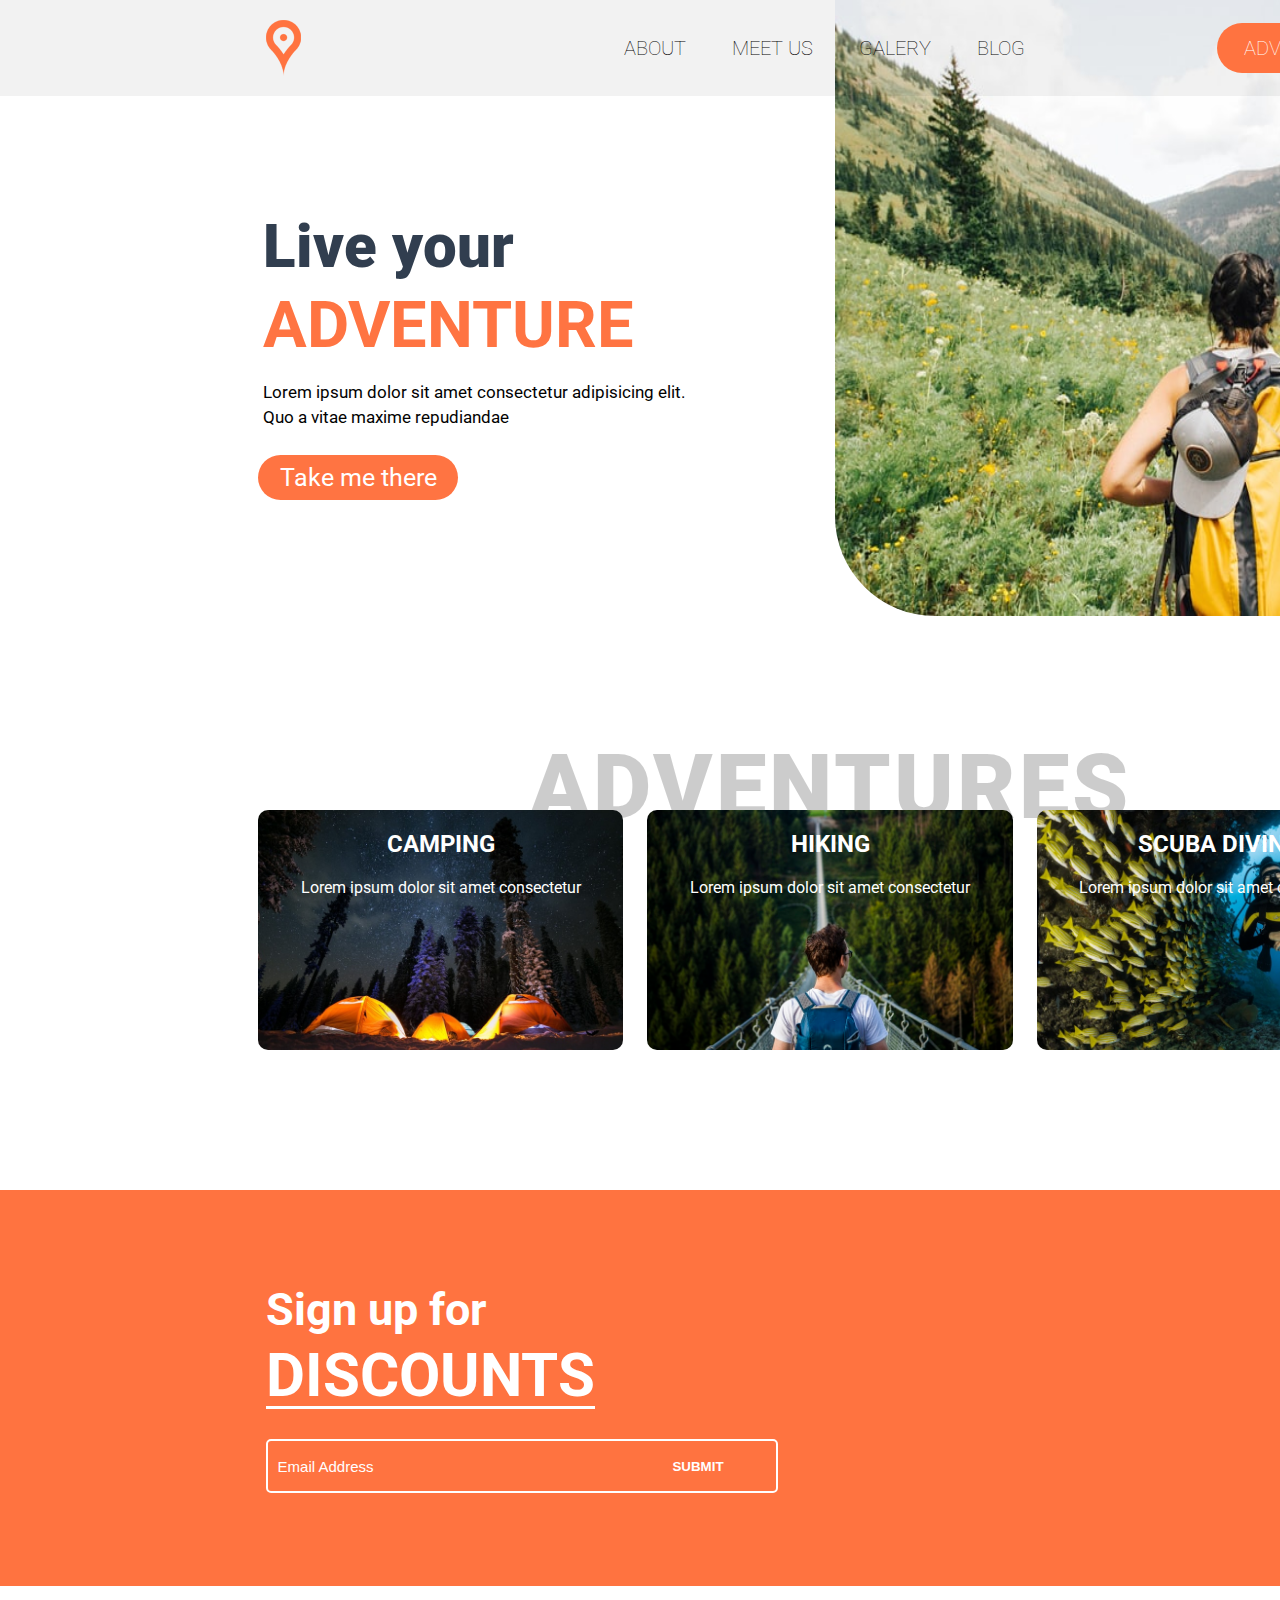
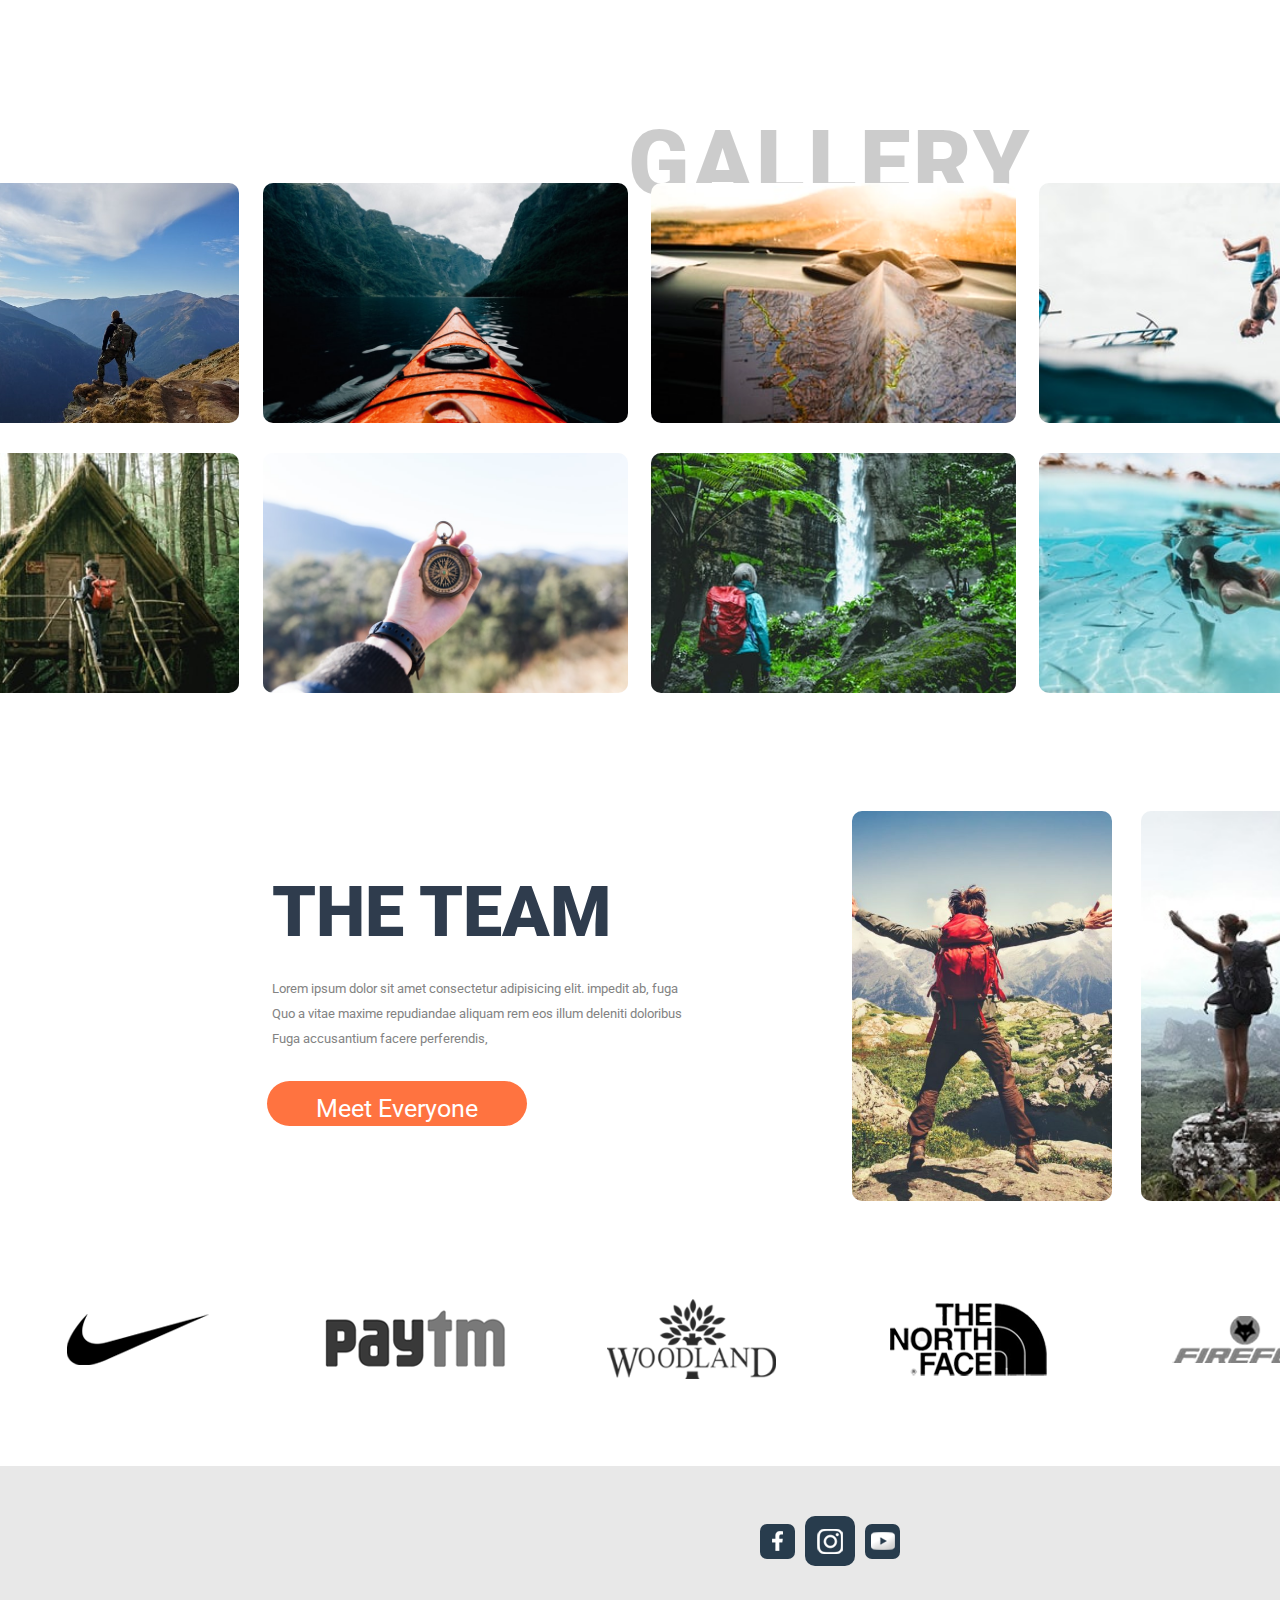
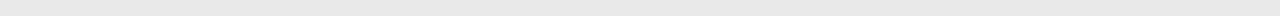
<file: index.html>
<!DOCTYPE html>
<html lang="en">
<head>
    <meta charset="UTF-8">
    <meta http-equiv="X-UA-Compatible" content="IE=edge">
    <meta name="viewport" content="width=device-width, initial-scale=1.0">
    <link href="https://fonts.googleapis.com/css2?family=Roboto&display=swap" rel="stylesheet">
    <link rel="stylesheet" href="css/style.css">
    <title>Document</title>
</head>
<body>
    
    <header> 
        <img src="img/logo.png" width="35px" height="56px"> 
        <nav>
            <a href="#"><p>about</p></a>
            <a href="#"><p>meet us</p></a>
            <a href="#"><p>galery</p></a>
            <a href="#"><p>blog</p></a>
        </nav>
        <a href="#"><span><p>Adventures</p></span></a>
    </header>
    <div class="hero">
        <div class="hero_content">
            <h2>Live your</h2>
            <h1>Adventure</h1>
            <p>Lorem ipsum dolor sit amet consectetur adipisicing elit.<br> Quo a vitae maxime repudiandae</p>
            <a href="#"><p>Take me there</p></a>
        </div>
        <div class="hero_banner">
            <img src="img/adent.jfif" width="825px" height="620px">
        </div>
    </div>
    <div class="adventures">
        <h1>Adventures</h1>
        <a href="#"><div class="camping">
            <h2>Camping</h2>
            <p>Lorem ipsum dolor sit amet consectetur</p>
        </div></a>
        <a href="#"><div class="hiking">
            <h2>Hiking</h2>
            <p>Lorem ipsum dolor sit amet consectetur</p>
        </div></a>
        <a href="#"><div class="diving">
            <h2>Scuba diving</h2>
            <p>Lorem ipsum dolor sit amet consectetur</p>
        </div></a>
    </div>
    <div class="discounts">
        <h2>Sign up for</h2>
        <h1>Discounts</h1> <br>
        <span>
            <input type="email" placeholder="Email Address">
            <input type="submit">
        </span>
    </div>
    <div class="gallery">
        <h1>Gallery</h1>
        <div class="photo">
            <img src="img/gallery1.jfif" width="21%"  height="80%"> 
            <img src="img/gallery2.jfif" width="21%"  height="80%">
            <img src="img/gallery3.jfif" width="21%"  height="80%">
            <img src="img/gallery4.jfif" width="21%"  height="80%">
            <img src="img/gallery5.jfif" width="21%"  height="80%">
            <img src="img/gallery6.jfif" width="21%"  height="80%">
            <img src="img/gallery7.jfif" width="21%"  height="80%">
            <img src="img/gallery8.jfif" width="21%"  height="80%">
            <img src="img/gallery9.jfif" width="21%"  height="80%">
            <img src="img/gallery10.jpg" width="21%"  height="80%">
        </div>
    </div>
    <div class="team">
        <div class="team_content">
            <h1>The team</h1>
            <p>Lorem ipsum dolor sit amet consectetur adipisicing elit. impedit ab, fuga <br> Quo a vitae maxime repudiandae aliquam rem eos illum deleniti doloribus <br>Fuga accusantium facere perferendis, </p>
            <a href="#"><p>Meet Everyone</p></a>
        </div> 
        <div class="team_banner">
            <img src="img/footer1.jpg" width="260px" height="390px">
            <img src="img/footer2.jpg" width="260px" height="390px">
            <img src="img/footer3.jpg" width="230px" height="390px">
        </div>
    </div>
    <div class="partners">
        <a href="#"><img src="img/comp1.png" width="200px" height="80px"></a>
        <a href="#"><img src="img/comp3.png" width="200px" height="80px"></a>
        <a href="#"><img src="img/comp2.png" width="200px" height="80px"></a>
        <a href="#"><img src="img/comp4.png" width="200px" height="80px"></a>
        <a href="#"><img src="img/comp5.png" width="200px" height="80px"></a>
        <a href="#"><img src="img/comp6.png" width="200px" height="80px"></a>
    </div>
    <footer>
        <a href="#"><img src="img/facebook.png"></a>
        <a href="#"><img src="img/insta.png"></a>
        <a href="#"><img src="img/youtube.png"></a>
    </footer>
    
</body>
</html>
</file>
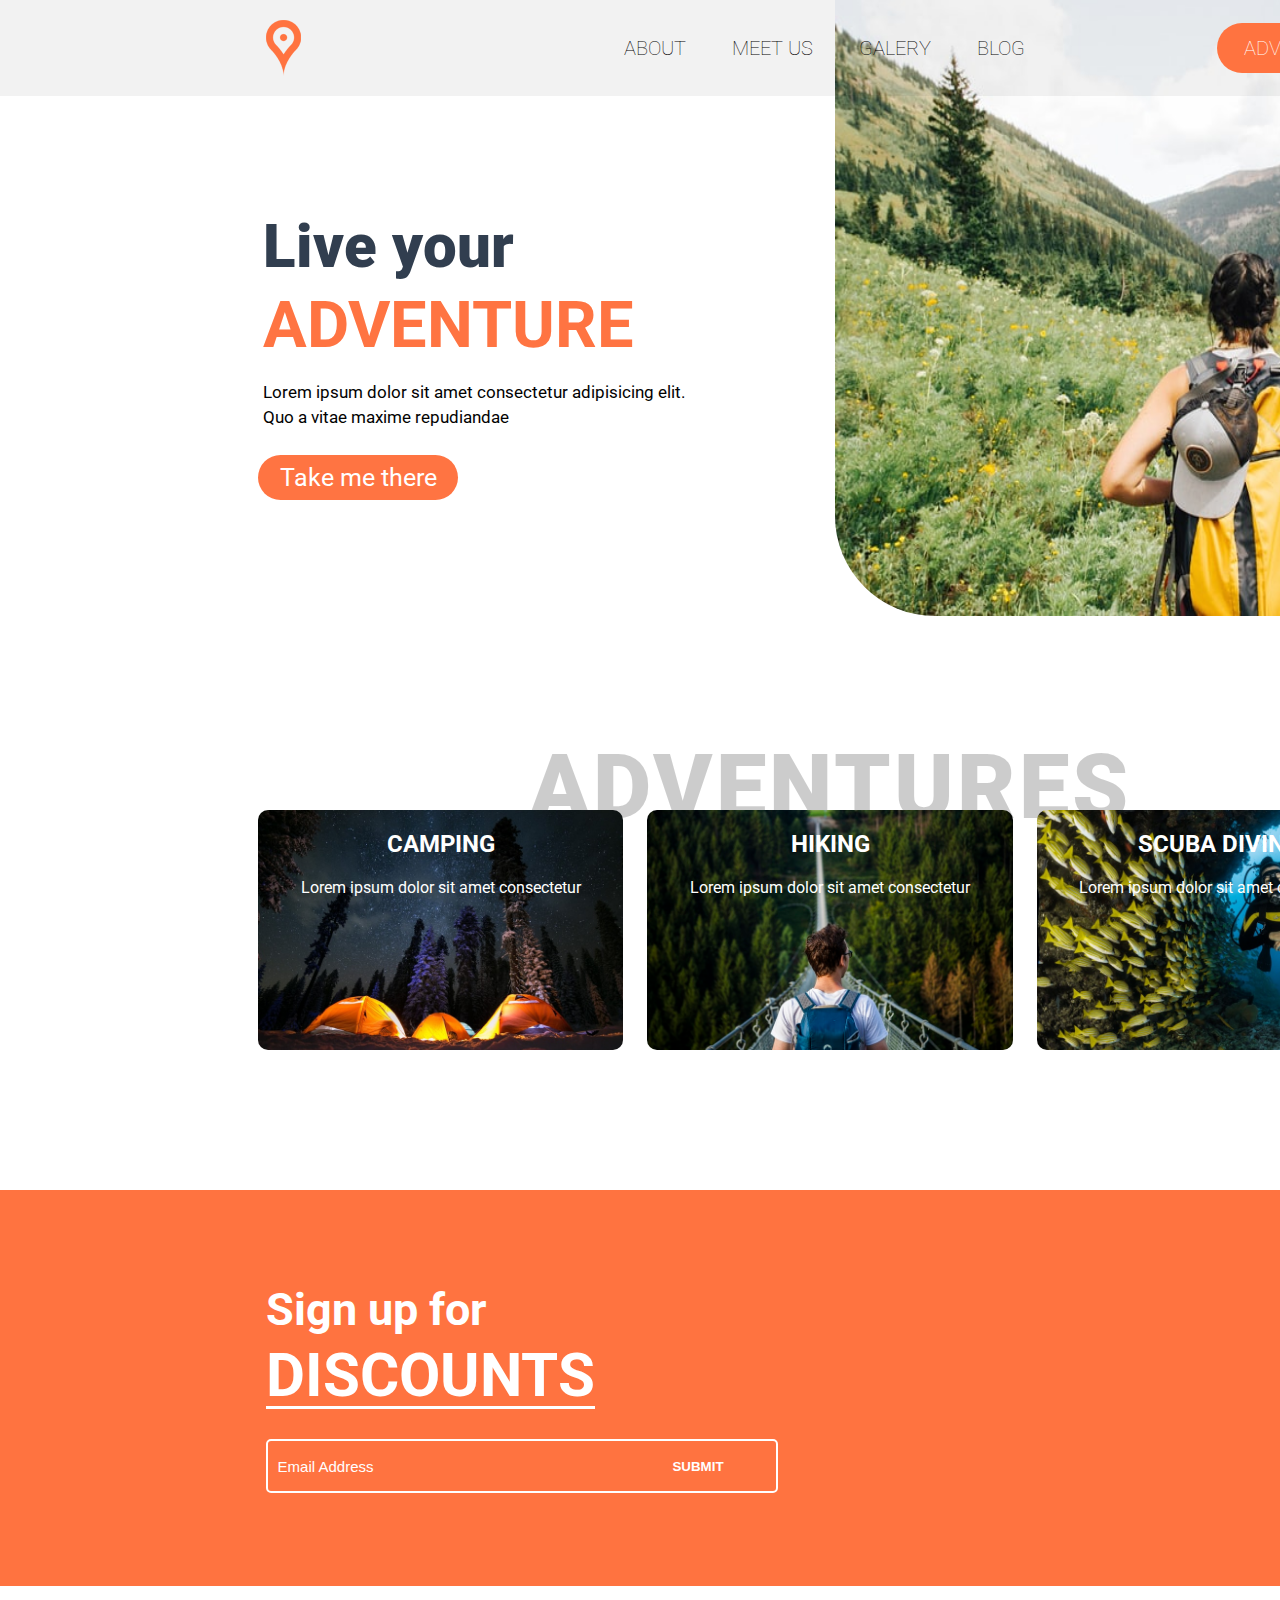
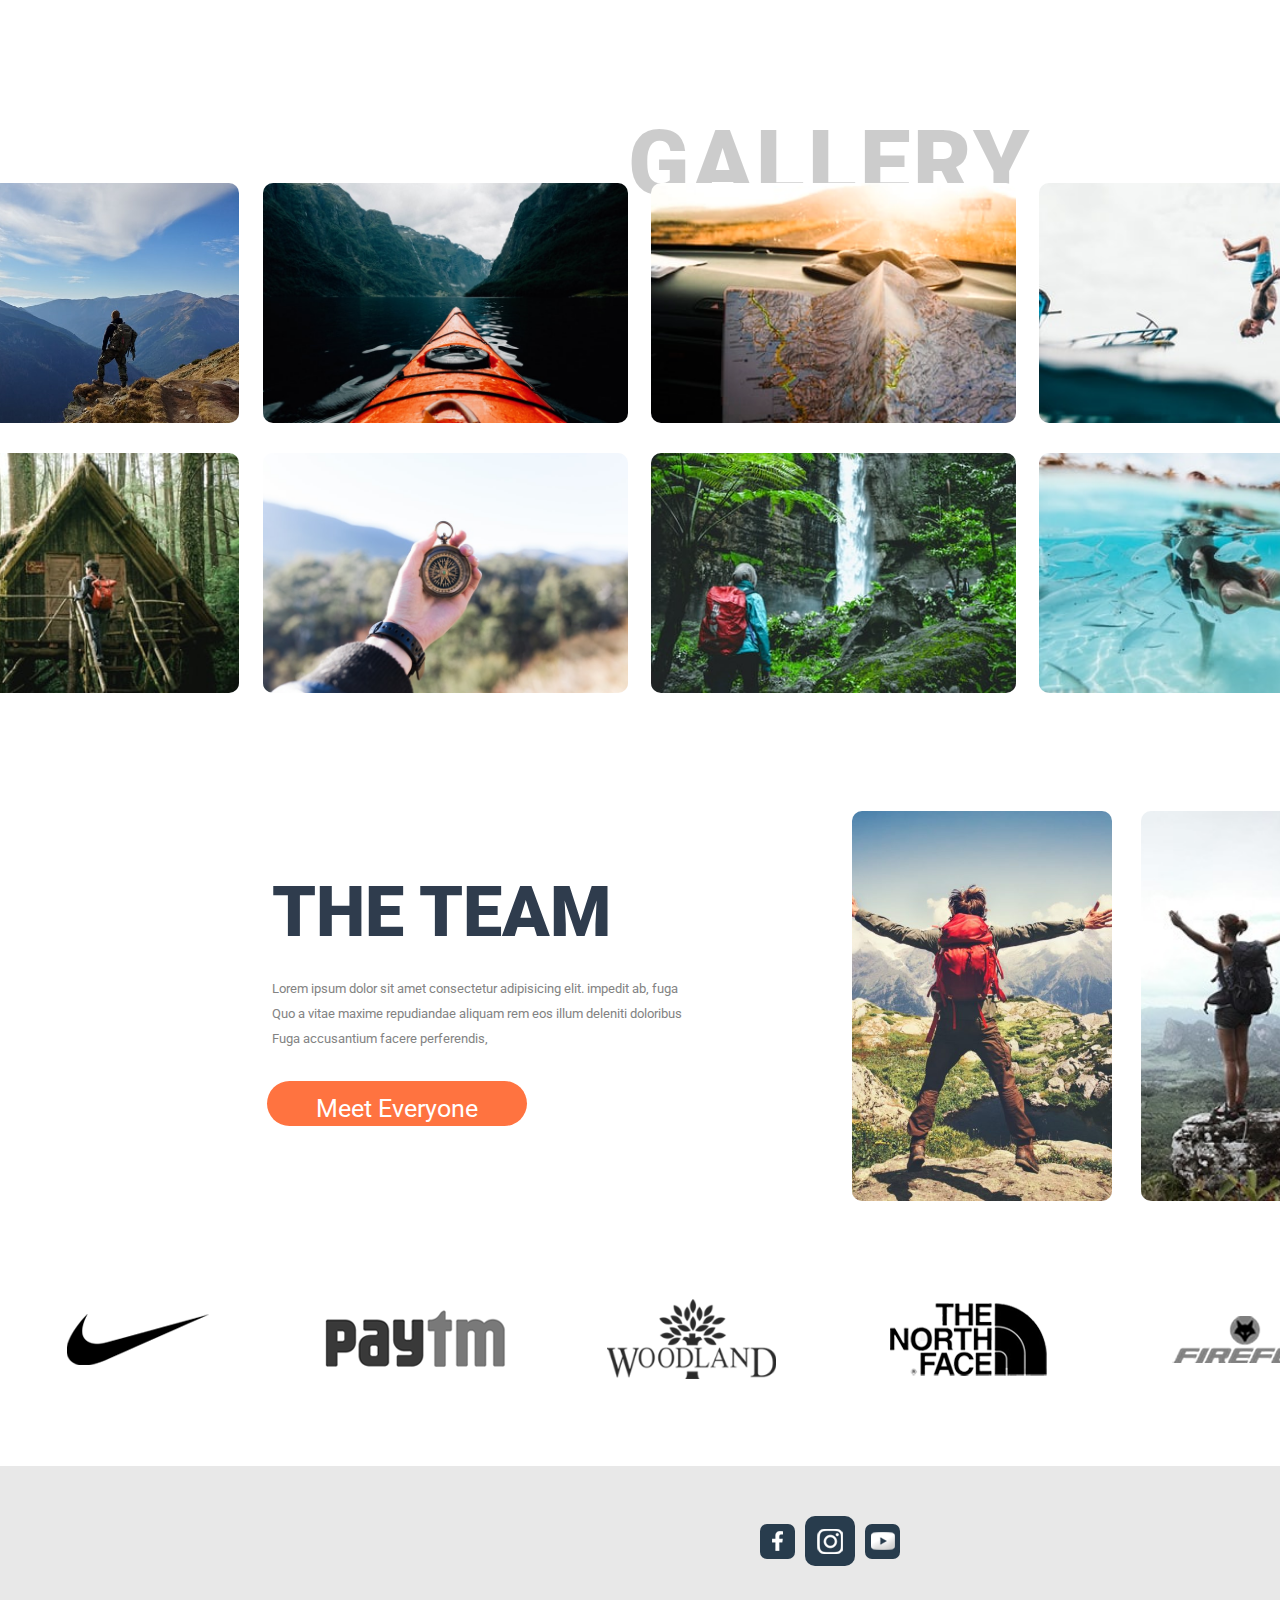
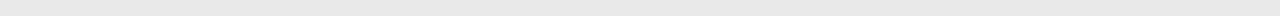
<file: html/index.html>
<!DOCTYPE html>
<html lang="en">
<head>
    <meta charset="UTF-8">
    <meta http-equiv="X-UA-Compatible" content="IE=edge">
    <meta name="viewport" content="width=device-width, initial-scale=1.0">
    <link href="https://fonts.googleapis.com/css2?family=Roboto&display=swap" rel="stylesheet">
    <link rel="stylesheet" href="../css/style.css">
    <title>Document</title>
</head>
<body>
    
    <header> 
        <img src="../img/logo.png" width="35px" height="56px"> 
        <nav>
            <a href="#"><p>about</p></a>
            <a href="#"><p>meet us</p></a>
            <a href="#"><p>galery</p></a>
            <a href="#"><p>blog</p></a>
        </nav>
        <a href="#"><span><p>Adventures</p></span></a>
    </header>
    <div class="hero">
        <div class="hero_content">
            <h2>Live your</h2>
            <h1>Adventure</h1>
            <p>Lorem ipsum dolor sit amet consectetur adipisicing elit.<br> Quo a vitae maxime repudiandae</p>
            <a href="#"><p>Take me there</p></a>
        </div>
        <div class="hero_banner">
            <img src="../img/adent.jfif" width="825px" height="620px">
        </div>
    </div>
    <div class="adventures">
        <h1>Adventures</h1>
        <a href="#"><div class="camping">
            <h2>Camping</h2>
            <p>Lorem ipsum dolor sit amet consectetur</p>
        </div></a>
        <a href="#"><div class="hiking">
            <h2>Hiking</h2>
            <p>Lorem ipsum dolor sit amet consectetur</p>
        </div></a>
        <a href="#"><div class="diving">
            <h2>Scuba diving</h2>
            <p>Lorem ipsum dolor sit amet consectetur</p>
        </div></a>
    </div>
    <div class="discounts">
        <h2>Sign up for</h2>
        <h1>Discounts</h1> <br>
        <span>
            <input type="email" placeholder="Email Address">
            <input type="submit">
        </span>
    </div>
    <div class="gallery">
        <h1>Gallery</h1>
        <div class="photo">
            <img src="../img/gallery1.jfif" width="21%"  height="80%"> 
            <img src="../img/gallery2.jfif" width="21%"  height="80%">
            <img src="../img/gallery3.jfif" width="21%"  height="80%">
            <img src="../img/gallery4.jfif" width="21%"  height="80%">
            <img src="../img/gallery5.jfif" width="21%"  height="80%">
            <img src="../img/gallery6.jfif" width="21%"  height="80%">
            <img src="../img/gallery7.jfif" width="21%"  height="80%">
            <img src="../img/gallery8.jfif" width="21%"  height="80%">
            <img src="../img/gallery9.jfif" width="21%"  height="80%">
            <img src="../img/gallery10.jpg" width="21%"  height="80%">
        </div>
    </div>
    <div class="team">
        <div class="team_content">
            <h1>The team</h1>
            <p>Lorem ipsum dolor sit amet consectetur adipisicing elit. impedit ab, fuga <br> Quo a vitae maxime repudiandae aliquam rem eos illum deleniti doloribus <br>Fuga accusantium facere perferendis, </p>
            <a href="#"><p>Meet Everyone</p></a>
        </div> 
        <div class="team_banner">
            <img src="../img/footer1.jpg" width="260px" height="390px">
            <img src="../img/footer2.jpg" width="260px" height="390px">
            <img src="../img/footer3.jpg" width="230px" height="390px">
        </div>
    </div>
    <div class="partners">
        <a href="#"><img src="../img/comp1.png" width="200px" height="80px"></a>
        <a href="#"><img src="../img/comp3.png" width="200px" height="80px"></a>
        <a href="#"><img src="../img/comp2.png" width="200px" height="80px"></a>
        <a href="#"><img src="../img/comp4.png" width="200px" height="80px"></a>
        <a href="#"><img src="../img/comp5.png" width="200px" height="80px"></a>
        <a href="#"><img src="../img/comp6.png" width="200px" height="80px"></a>
    </div>
    <footer>
        <a href="#"><img src="../img/facebook.png"></a>
        <a href="#"><img src="../img/insta.png"></a>
        <a href="#"><img src="../img/youtube.png"></a>
    </footer>
    
</body>
</html>
</file>
<file: css/style.css>
body{
    padding: 0;
    margin: 0;
    width:1660px;
    font-family: 'Roboto', sans-serif;
}
header{
    z-index: 5;
    align-items: center;
    display: flex;
    margin: 0;
    justify-content: right;
    padding: 20px 16%; 
    background-color: rgba(0, 0, 0, 0.052);
    font-size: 20px;
    max-width:1680px;
    text-transform: uppercase;
    font-weight: 100;
    position: relative;
}
nav{
    display: flex;
    justify-content: right;
    padding: 0 15%;
    flex-grow: 1;
}
header a{
    text-decoration: none;
}
nav p{
    margin:0px 23px;
    color: black;
}
nav p:hover{
    color: rgba(0, 0, 0, 0.555);
} 
nav p:active{
    color: rgba(0, 0, 0, 0.704);
} 
header span{
    color: white;
    margin: 0;
    align-items: center;
    display: flex;
    padding: 0px 27px;
    height: 50px;
    border-radius: 25px;
    background-color: rgb(255, 115, 64);
}
header span:hover{ 
    background-color: rgb(254, 95, 38);
}
header span:active{ 
    background-color: rgb(255, 77, 13);
}
.hero{
    display: flex;
    justify-content: right;
  
}
.hero div{
    display: inline-block;
    position: relative;
    opacity: .99;

}
.hero_content{
    padding: 115px 150px 0 0;
  
}
.hero_banner{
    top: -100px; 
  
}
.hero_banner img{
   border-radius: 0 0 0 100px; 
}
.hero_content h2{
    font-size: 60px;
    margin: 0;
    padding: 0;
    color: rgb(47, 60, 77);
    font-weight: 1000;
}
.hero_content h1{
    padding-top: 5px;
    text-transform: uppercase;
    font-size: 65px;
    font-weight: 2500;
    margin: 0;
    color: rgb(255, 115, 64);
    
}
.hero_content p{
    font-size: 17px;
    line-height: 25px;
}

.hero a{
    margin: 25px 0 0 -5px;
    align-items: center;
    display: flex;
    height: 45px;
    border-radius: 25px;
    width: 200px;
    background-color: rgb(255, 115, 64);
    text-decoration: none;
    
}
.hero a:hover{ 
    background-color: rgb(254, 95, 38);
}
.hero a:active:active{ 
    background-color: rgb(255, 77, 13);
}
.hero a p{
    color: white;
    font-size: 25px;
    margin: 0 auto;
}
.adventures{
    height: 300px;
    align-items: center;
    text-align: center;
    vertical-align: middle;
    margin-bottom: 0;
}
.adventures h1{
    position: relative;
    top: 15px;
    font-weight: 900;
    margin: 0;
    text-transform: uppercase;
    font-size: 90px;
    letter-spacing: 3px;
    -webkit-text-stroke-color:rgba(0, 0, 0, 0.3) ;
    color: rgba(0, 0, 0, 0.2);
}
.adventures div{
    top: -15px;
    display: inline-block;
    width: 22%;
    height: 80%;
    position: relative;
    margin: 0 10px;
    border-radius: 10px;
    color: white;
    background-size: 100%;
    
}
.adventures div:hover{
    transition: transform 0.2s;
    transform:scale(0.9);

}
.adventures h2{
    text-transform: uppercase;
}
.adventures .camping{
    background-image: url(../img/camping.jfif);
}
.adventures .hiking{
    background-image: url(../img/hiking.jfif);
}
.adventures .diving{
    background-image: url(../img/diving.jfif);
}
.discounts{
    padding: 5% 16%; 
    margin: 170px 0;
    height: 230px;
    background:rgba(255, 115, 64) ;
    color: white;
    
}
.discounts h2{
    padding: 10px 0;
    margin: 0;
    font-size: 45px;
}
.discounts h1{
    font-size: 60px;
    padding: 0;
    margin: 0;
    line-height: 60px;
    display: inline-block;
    text-transform: uppercase;
    border-bottom: 3px solid white;
}
.discounts input[type="email"]{
    height: 40;
    width: 50%;
    background-color: rgba(255, 255, 255, 0);
    border: 0;
    color: white;
    font-size: 15px;
    padding-left: 10px ;
    
}
.discounts input::-webkit-input-placeholder { 
    color: white; 
}
.discounts input[type="email"]:focus{
    border: 3px solid white;    
}
.discounts input[type="submit"]{
    padding: 0 50px;
    background-color: rgba(255, 255, 255, 0);
    text-transform: uppercase;
    color: rgb(255, 255, 255);
    font-weight: 600;
    border: 2px solid rgba(255, 255, 255, 0);
    border-radius: 5px;
    cursor: pointer;

}
.discounts input[type="submit"]:hover{
    background-color: rgba(255, 255, 255, 0.184);
}
.discounts input[type="email"]:hover{
    background-color: rgba(255, 255, 255, 0.184);
}
.discounts input[type="submit"]:active{
    background-color: rgba(255, 255, 255, 0.49);
    border: 2px solid white;
}
.discounts span{
    position: relative;
    border: 2px solid white;
    border-radius: 5px;
    min-height: 50px;
    top: 30px;
    width: 45%;
    display: flex;
    justify-content: space-between;
}
.gallery{
    height: 600px;
    text-align: center;
}
.gallery h1{
    position: relative;
    top: -45px;
    font-weight: 900;
    margin: 0;
    text-transform: uppercase;
    font-size: 90px;
    letter-spacing: 3px;
    -webkit-text-stroke-color:rgba(0, 0, 0, 0.3) ;
    color: rgba(0, 0, 0, 0.2);
}
.gallery .photo{
    display: flex;
    flex-wrap:wrap; 
    position: relative;
    justify-content: center;
    top: -13%;
    left: -11.5%;
    
}
.gallery .photo img{
    top: -15px;
    object-fit: cover;
    width: 365px; 
    height: 240px; 
    position: relative;
    margin:  0.9% 0.7%;
    border-radius: 10px;
    background-size: 100%;
    object-position:center;
    z-index: 1;
}

.gallery .photo img:active{
    z-index: 3;
    object-fit:contain;
}
.gallery .photo img:nth-child(5n):active{
    transform:scale(2.5) translateX(-120%);
    border-radius: 10px;
}
.gallery .photo img:nth-child(5n+1):active{
    transform:scale(2.5) translateX(85%);
}
.gallery .photo img:nth-child(5n+2):active{
    transform:scale(2.5) translateX(40%);
}
.gallery .photo img:nth-child(5n+3):active{
    transform:scale(2.5);
}
.gallery .photo img:nth-child(5n+4):active{
    transform:scale(2.5) translateX(-42.5%);
}


.gallery .photo img:nth-child(5n){
    position: absolute;
    right: -12.3%;
    width: 14%;
    height: 44%;
    object-fit: cover;
    border-radius: 10px 0 0 10px ;
    
}   
.gallery .photo img:last-child{
    top: 47%;
}
.gallery .photo div{
    top: -15px;
    width: 18%;
    height: 80%;
    position: relative;
    margin: 0 10px;
    border-radius: 10px;
    color: white;
    background-size: 100%;
    border: 2px solid black;
    background-image: url(../img/gallery1.jfif);
}
.team{
    display: flex;
    justify-content: right;
  
}
.team div{
    display: inline-block;
    position: relative;
    

}
.team_content{
    padding: 115px 145px 0 0;
  
}
.team_banner{
    top: 55px;  
    
}
.team_banner img{
   border-radius: 10px;
   object-fit: cover;
   margin-left: 25px;
}
.team_banner img:nth-child(2){
    object-position: right;
}
.team_banner img:last-of-type{
    border-radius: 10px 0 0 10px;
 }
.team_content h1{
    font-size: 70px;
    text-transform: uppercase;
    margin: 0;
    padding: 0;
    color: rgb(47, 60, 77);
    font-weight: 1000;
}
.team_content p{
    padding-top: 10px ;
    font-size: 13px;
    line-height: 25px;
    color: rgb(131, 131, 131);
}

.team a{
    margin: 30px 0 0 -5px;
    align-items: center;
    display: flex;
    height: 45px;
    border-radius: 25px;
    width: 260px;
    background-color: rgb(255, 115, 64);
    text-decoration: none;
    
}
.team a:hover{ 
    background-color: rgb(254, 95, 38);
}
.team a:active:active{ 
    background-color: rgb(255, 77, 13);
}
.team a p{
    color: white;
    font-size: 25px;
    margin: 0 auto;
}
.partners{
    display: flex;
    justify-content: space-around;
    margin-top: 9%;
}
.partners img{
    object-fit:scale-down;
}
.partners img:hover{
    transform: scale(0.8);
    transition: 0.5s;
}
footer{
    margin-top: 5%;
    height: 10%;
    background-color: rgba(223, 223, 223, 0.705);
    display: flex;
    align-items: center;
    vertical-align: middle;
    justify-content: center;
}
footer a{
    margin: 3% 5px;
    display: flex;
    align-items: center;
    vertical-align: middle;
    justify-content: center;
    width: 35px;
    height: 35px;
    background-color: rgb(40, 60, 77);
    border-radius: 20%;
}
footer a:nth-child(2){
    width: 50px;
    height: 50px;   
}
footer a:hover{
    transform: scale(0.9);
}
</file>
